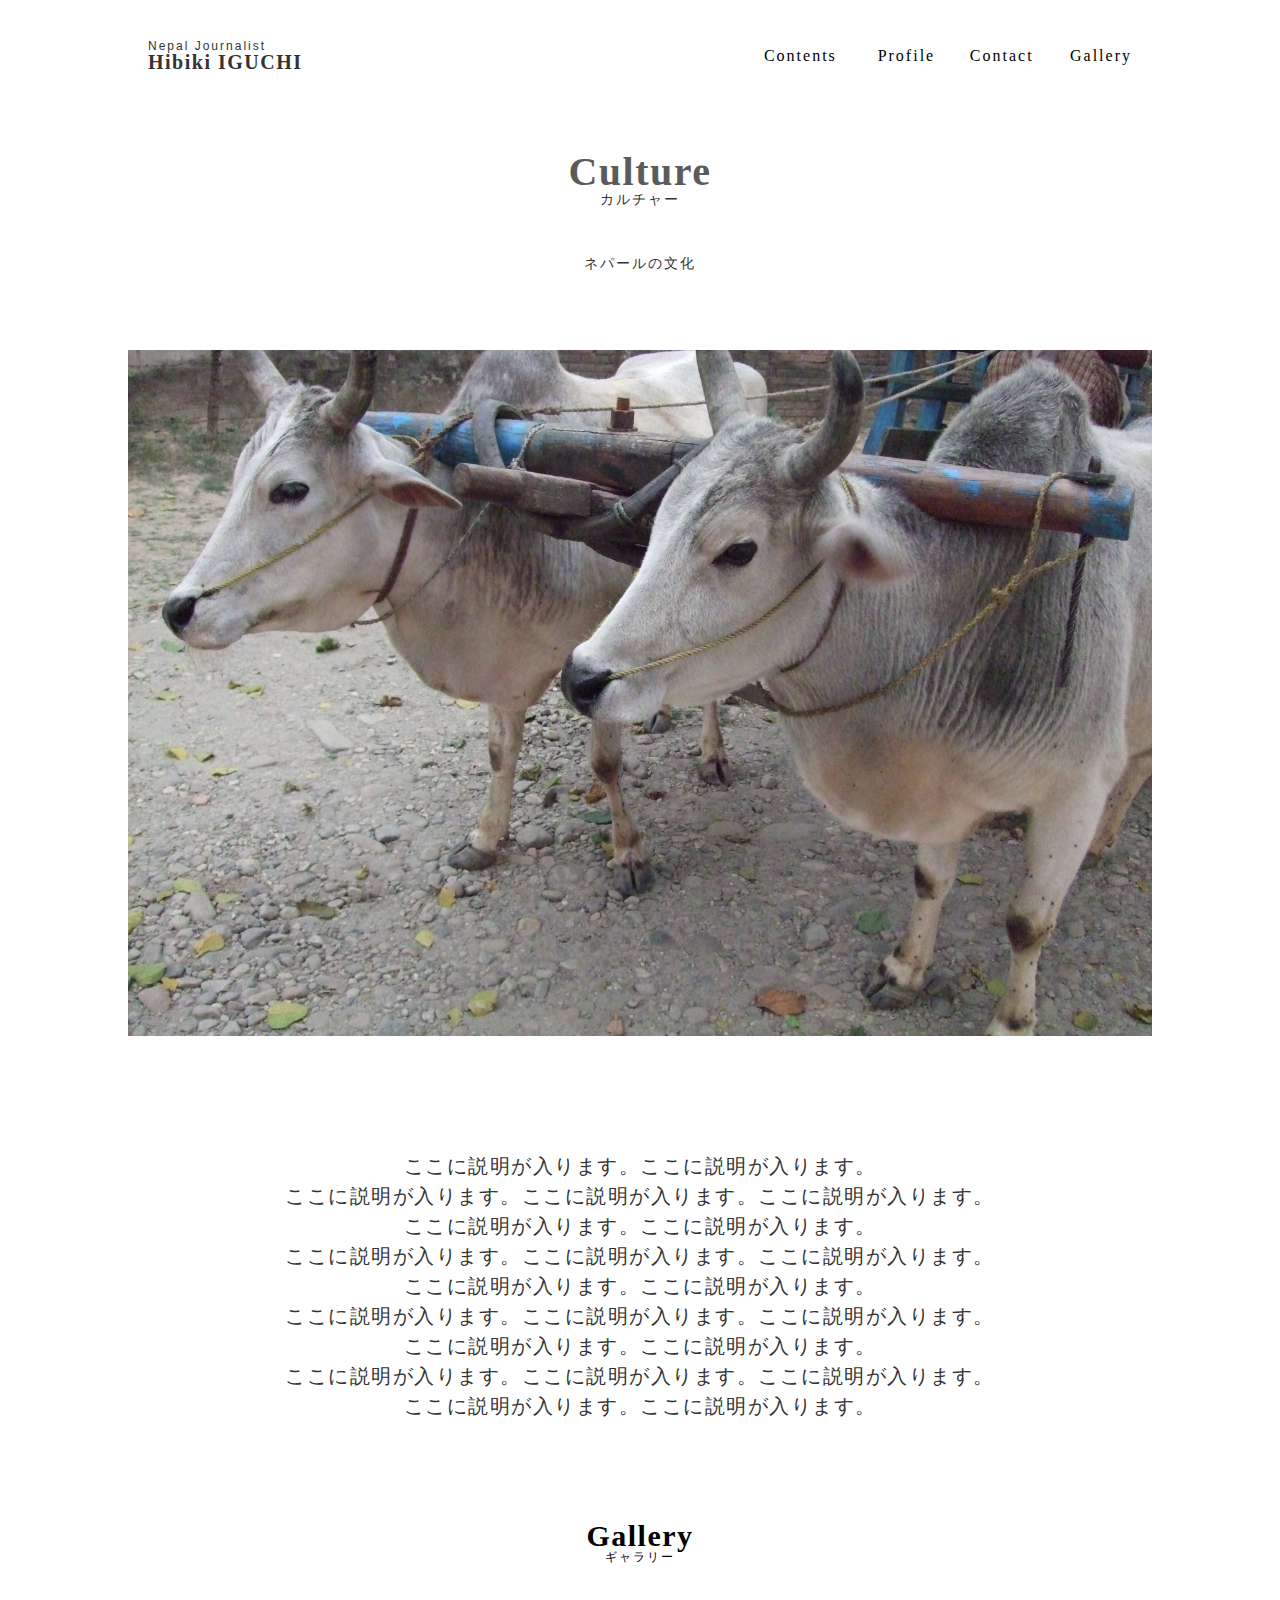
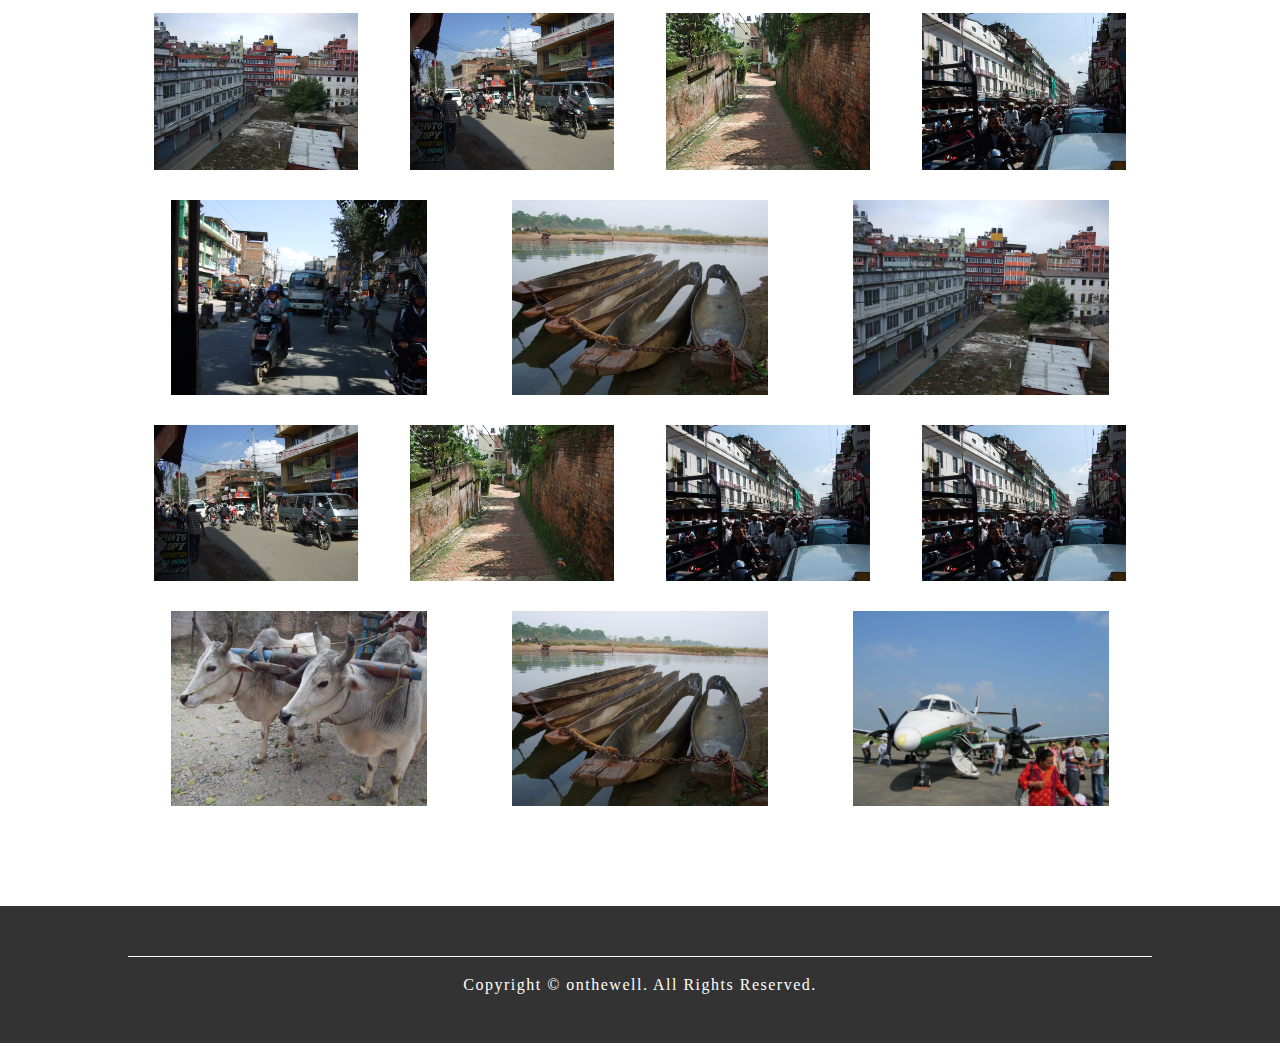
<file: culture/index.html>
<!DOCTYPE html>
<html lang="ja">

<head>
    <meta charset="UTF-8" />
    <meta name="viewport" content="width=device-width, initial-scale=1.0" />
    <meta http-equiv="X-UA-Compatible" content="ie=edge" />
    <link href="https://fonts.googleapis.com/css?family=Noto+Serif+JP&display=swap" rel="stylesheet" />
    <link href="https://use.fontawesome.com/releases/v5.6.1/css/all.css" rel="stylesheet" />
    <script src="https://ajax.googleapis.com/ajax/libs/jquery/3.4.1/jquery.min.js"></script>
    <link rel="stylesheet" href="./css/main.css" />
    <title>ネパールの文化</title>
</head>

<body>
    <!-- topへ戻るボタン -->
    <button id="top_return_bt">Top</button>
    <!-- topへ戻るボタン -->
    <header>
        <div class="inner">
            <div class="hd_wrap">
                <div class="hd_title"><a href="../index.html">
                        <p>Nepal Journalist</p>
                        <h1>Hibiki IGUCHI</h1>
                    </a>
                </div>
                <nav>
                    <ul>
                        <li class="menu_nav"><a href="../#contents">Contents</a></li>
                        <li class="menu_nav"><a href="../#profile">Profile</a></li>
                        <li class="menu_nav"><a href="../#contact">Contact</a></li>
                        <li class="menu_nav"><a id="menu_nav_gallery" href="#gallery">Gallery</a></li>
                    </ul>
                </nav>
            </div>
        </div>
    </header>
    <section id="about">
        <div class="inner">
            <div class="about_title_wrap">
                <h1 class="about_title">Culture</h1>
                <p class="about_text one">カルチャー</p>
                <p class="about_text second">ネパールの文化</p>
            </div>
            <div class="img_test">
                <div class="main_img">
                    <img src="./img/DSCF7478.JPG" alt="" />
                </div>
            </div>
        </div>
        <p class="contents_text">
            <br>ここに説明が入ります。ここに説明が入ります。<br>ここに説明が入ります。ここに説明が入ります。ここに説明が入ります。<br>ここに説明が入ります。ここに説明が入ります。<br>ここに説明が入ります。ここに説明が入ります。ここに説明が入ります。<br>ここに説明が入ります。ここに説明が入ります。<br>ここに説明が入ります。ここに説明が入ります。ここに説明が入ります。<br>ここに説明が入ります。ここに説明が入ります。<br>ここに説明が入ります。ここに説明が入ります。ここに説明が入ります。<br>ここに説明が入ります。ここに説明が入ります。
        </p>
    </section>
    <section id="gallery">
        <div class="inner">
            <div class="section_title_wrap">
                <h1 class="section_title">Gallery</h1>
                <p class="section_title_text">ギャラリー</p>
            </div>
            <div class="gallery_wrap">
                <div class="gallery_wrap_one">
                    <div class="gallery_img_1">
                        <img src="./img/DSCF6373.jpg" alt="">
                    </div>
                    <div class="gallery_img_2">
                        <img src="./img/DSCF6379.jpg" alt="">
                    </div>
                    <div class="gallery_img_3">
                        <img src="./img/DSCF6434.jpg" alt=""></div>
                    <div class="gallery_img_4">
                        <img src="./img/DSCF6562.JPG" alt="">
                    </div>
                </div>
                <div class="gallery_wrap_second">
                    <div class="gallery_img_5">
                        <img src="./img/DSCF6528.jpg" alt="">
                    </div>
                    <div class="gallery_img_6">
                        <img src="./img/DSCF7499.JPG" alt="">
                    </div>
                    <div class="gallery_img_7">
                        <img src="./img/DSCF6373.jpg" alt="">
                    </div>
                </div>
                <div class="gallery_wrap_third">
                    <div class="gallery_img_8">
                        <img src="./img/DSCF6379.jpg" alt="">
                    </div>
                    <div class="gallery_img_9">
                        <img src="./img/DSCF6434.jpg" alt="">
                    </div>
                    <div class="gallery_img_10">
                        <img src="./img/DSCF6562.JPG" alt="">
                    </div>
                    <div class="gallery_img_11">
                        <img src="./img/DSCF6562.JPG" alt="">
                    </div>
                </div>
                <div class="gallery_wrap_four">
                    <div class="gallery_img_12">
                        <img src="./img/DSCF7478.JPG" alt="">
                    </div>
                    <div class="gallery_img_13">
                        <img src="./img/DSCF7499.JPG" alt="">
                    </div>
                    <div class="gallery_img_14">
                        <img src="./img/IMG_0030.JPG" alt="">
                    </div>
                </div>
            </div>
        </div>
    </section>
    <footer>
        <div class="inner">
            <p class="license">Copyright © onthewell. All Rights Reserved.</p>
        </div>
    </footer>
    <script type="module" src="./js/scroll.js"></script>
</body>

</html>
</file>
<file: culture/css/main.css>
/* 
html5doctor.com Reset Stylesheet
v1.6.1
Last Updated: 2010-09-17
Author: Richard Clark - http://richclarkdesign.com 
Twitter: @rich_clark
*/
*, *:after, *:before {
  -webkit-box-sizing: border-box;
          box-sizing: border-box;
}

html, body, div, span, object, iframe,
h1, h2, h3, h4, h5, h6, p, blockquote, pre,
abbr, address, cite, code,
del, dfn, em, img, ins, kbd, q, samp,
small, strong, sub, sup, var,
b, i,
dl, dt, dd, ol, ul, li,
fieldset, form, label, legend,
table, caption, tbody, tfoot, thead, tr, th, td,
article, aside, canvas, details, figcaption, figure,
footer, header, hgroup, menu, nav, section, summary,
time, mark, audio, video {
  margin: 0;
  padding: 0;
  border: 0;
  outline: 0;
  font-size: 100%;
  vertical-align: baseline;
  background: transparent;
}

body {
  line-height: 1;
}

article, aside, details, figcaption, figure,
footer, header, hgroup, menu, nav, section {
  display: block;
}

nav, ul, li {
  list-style: none;
}

blockquote, q {
  quotes: none;
}

blockquote:before, blockquote:after,
q:before, q:after {
  content: '';
  content: none;
}

a {
  text-decoration: none;
  color: inherit;
  margin: 0;
  padding: 0;
  font-size: 100%;
  vertical-align: baseline;
  background: transparent;
}

a:visited {
  color: inherit;
}

/* change colours to suit your needs */
ins {
  background-color: #ff9;
  color: #000;
  text-decoration: none;
}

/* change colours to suit your needs */
mark {
  background-color: #ff9;
  color: #000;
  font-style: italic;
  font-weight: bold;
}

del {
  text-decoration: line-through;
}

abbr[title], dfn[title] {
  border-bottom: 1px dotted;
  cursor: help;
}

table {
  border-collapse: collapse;
  border-spacing: 0;
}

/* change border colour to suit your needs */
hr {
  display: block;
  height: 1px;
  border: 0;
  border-top: 1px solid #cccccc;
  margin: 1em 0;
  padding: 0;
}

input, select {
  vertical-align: middle;
}
body {
  font-family: "Times New Roman", Times, serif;
}

.inner {
  margin: 0 auto;
  width: 80%;
  height: 100%;
}

.section_title_wrap {
  width: 100%;
  display: -webkit-box;
  display: -ms-flexbox;
  display: flex;
  -webkit-box-align: center;
      -ms-flex-align: center;
          align-items: center;
  -webkit-box-orient: vertical;
  -webkit-box-direction: normal;
      -ms-flex-direction: column;
          flex-direction: column;
}

.section_title_wrap .section_title {
  font-size: 30px;
  color: black;
  letter-spacing: 1.5px;
}

.section_title_wrap .section_title_text {
  font-family: "Franklin Gothic Medium", "Arial Narrow", Arial, sans-serif;
  font-size: 12px;
  color: black;
  font-weight: normal;
  letter-spacing: 2px;
}

#top_return_bt {
  font-family: "Franklin Gothic Medium", "Arial Narrow", Arial, sans-serif;
  font-size: 14px;
  color: white;
  font-weight: normal;
  letter-spacing: 2px;
  display: -webkit-box;
  display: -ms-flexbox;
  display: flex;
  position: fixed;
  z-index: 80;
  background: black;
  letter-spacing: 6px;
  width: 5vw;
  padding: 20px;
  -webkit-box-pack: center;
      -ms-flex-pack: center;
          justify-content: center;
  border: 1px solid white;
  bottom: 5px;
  right: 10px;
  border-radius: 10px;
  opacity: 0.8;
}

#top_return_bt:hover {
  opacity: 0.5;
  cursor: pointer;
  cursor: hand;
}

header {
  width: 100%;
}

.hd_wrap {
  padding: 40px 20px 30px 20px;
  display: -webkit-box;
  display: -ms-flexbox;
  display: flex;
  -webkit-box-pack: justify;
      -ms-flex-pack: justify;
          justify-content: space-between;
}

.hd_wrap nav {
  width: 40%;
  display: -webkit-box;
  display: -ms-flexbox;
  display: flex;
  -webkit-box-align: center;
      -ms-flex-align: center;
          align-items: center;
}

.hd_wrap nav ul {
  display: -webkit-box;
  display: -ms-flexbox;
  display: flex;
  -ms-flex-pack: distribute;
      justify-content: space-around;
  width: 100%;
}

.hd_wrap nav ul .menu_nav {
  width: 33%;
  text-align: right;
  letter-spacing: 2px;
}

.hd_wrap nav ul .menu_nav a:hover {
  opacity: 0.6;
  cursor: pointer;
  cursor: hand;
}

.hd_title {
  display: -webkit-box;
  display: -ms-flexbox;
  display: flex;
  -webkit-box-orient: vertical;
  -webkit-box-direction: normal;
      -ms-flex-direction: column;
          flex-direction: column;
  -webkit-box-pack: center;
      -ms-flex-pack: center;
          justify-content: center;
  cursor: pointer;
}

.hd_title :hover {
  opacity: 0.8;
}

.hd_title p {
  font-family: "Franklin Gothic Medium", "Arial Narrow", Arial, sans-serif;
  font-size: 12px;
  color: #333333;
  font-weight: normal;
  letter-spacing: 2px;
}

.hd_title h1 {
  font-size: 20px;
  color: #333333;
  letter-spacing: 1.5px;
}

#about {
  padding-bottom: 100px;
}

#about .about_title_wrap {
  display: -webkit-box;
  display: -ms-flexbox;
  display: flex;
  -webkit-box-orient: vertical;
  -webkit-box-direction: normal;
      -ms-flex-direction: column;
          flex-direction: column;
  -webkit-box-pack: center;
      -ms-flex-pack: center;
          justify-content: center;
  text-align: center;
  padding: 50px 0;
}

#about .about_title_wrap .about_title {
  font-size: 40px;
  color: #333333;
  letter-spacing: 1.5px;
  opacity: 0.8;
}

#about .about_title_wrap .about_text {
  font-family: "Franklin Gothic Medium", "Arial Narrow", Arial, sans-serif;
  font-size: 14px;
  color: #333333;
  font-weight: normal;
  letter-spacing: 2px;
}

#about .about_title_wrap .one {
  margin-bottom: 50px;
}

#about .about_title_wrap .second {
  margin-bottom: 30px;
}

#about .img_test {
  display: -webkit-box;
  display: -ms-flexbox;
  display: flex;
  -webkit-box-pack: center;
      -ms-flex-pack: center;
          justify-content: center;
}

#about .img_test .main_img {
  width: 100%;
  overflow: hidden;
}

#about .img_test .main_img img {
  width: 100%;
  height: 100%;
  -webkit-transform: translateY(-85px);
          transform: translateY(-85px);
}

#about .contents_text {
  font-size: 20px;
  color: #333333;
  letter-spacing: 1.5px;
  display: -webkit-box;
  display: -ms-flexbox;
  display: flex;
  -webkit-box-pack: center;
      -ms-flex-pack: center;
          justify-content: center;
  text-align: center;
  line-height: 150%;
}

#gallery {
  padding-bottom: 100px;
}

#gallery .gallery_wrap {
  width: 100%;
  height: 100%;
  overflow: hidden;
  display: -webkit-box;
  display: -ms-flexbox;
  display: flex;
  -ms-flex-wrap: wrap;
      flex-wrap: wrap;
  -webkit-box-pack: justify;
      -ms-flex-pack: justify;
          justify-content: space-between;
  margin-top: 50px;
}

#gallery .gallery_wrap .gallery_wrap_one {
  display: -webkit-box;
  display: -ms-flexbox;
  display: flex;
  -ms-flex-pack: distribute;
      justify-content: space-around;
  margin-bottom: 30px;
}

#gallery .gallery_wrap .gallery_wrap_one .gallery_img_1, #gallery .gallery_wrap .gallery_wrap_one .gallery_img_2, #gallery .gallery_wrap .gallery_wrap_one .gallery_img_3, #gallery .gallery_wrap .gallery_wrap_one .gallery_img_4 {
  width: 20%;
}

#gallery .gallery_wrap .gallery_wrap_one .gallery_img_1:hover, #gallery .gallery_wrap .gallery_wrap_one .gallery_img_2:hover, #gallery .gallery_wrap .gallery_wrap_one .gallery_img_3:hover, #gallery .gallery_wrap .gallery_wrap_one .gallery_img_4:hover {
  opacity: 0.7;
  cursor: pointer;
  cursor: hand;
}

#gallery .gallery_wrap .gallery_wrap_one .gallery_img_1 img, #gallery .gallery_wrap .gallery_wrap_one .gallery_img_2 img, #gallery .gallery_wrap .gallery_wrap_one .gallery_img_3 img, #gallery .gallery_wrap .gallery_wrap_one .gallery_img_4 img {
  width: 100%;
  height: 100%;
}

#gallery .gallery_wrap .gallery_wrap_second {
  display: -webkit-box;
  display: -ms-flexbox;
  display: flex;
  -ms-flex-pack: distribute;
      justify-content: space-around;
  margin-bottom: 30px;
}

#gallery .gallery_wrap .gallery_wrap_second .gallery_img_5, #gallery .gallery_wrap .gallery_wrap_second .gallery_img_6, #gallery .gallery_wrap .gallery_wrap_second .gallery_img_7 {
  width: 25%;
}

#gallery .gallery_wrap .gallery_wrap_second .gallery_img_5:hover, #gallery .gallery_wrap .gallery_wrap_second .gallery_img_6:hover, #gallery .gallery_wrap .gallery_wrap_second .gallery_img_7:hover {
  opacity: 0.7;
  cursor: pointer;
  cursor: hand;
}

#gallery .gallery_wrap .gallery_wrap_second .gallery_img_5 img, #gallery .gallery_wrap .gallery_wrap_second .gallery_img_6 img, #gallery .gallery_wrap .gallery_wrap_second .gallery_img_7 img {
  width: 100%;
  height: 100%;
}

#gallery .gallery_wrap .gallery_wrap_third {
  display: -webkit-box;
  display: -ms-flexbox;
  display: flex;
  -ms-flex-pack: distribute;
      justify-content: space-around;
  margin-bottom: 30px;
}

#gallery .gallery_wrap .gallery_wrap_third .gallery_img_8, #gallery .gallery_wrap .gallery_wrap_third .gallery_img_9, #gallery .gallery_wrap .gallery_wrap_third .gallery_img_10, #gallery .gallery_wrap .gallery_wrap_third .gallery_img_11 {
  width: 20%;
}

#gallery .gallery_wrap .gallery_wrap_third .gallery_img_8:hover, #gallery .gallery_wrap .gallery_wrap_third .gallery_img_9:hover, #gallery .gallery_wrap .gallery_wrap_third .gallery_img_10:hover, #gallery .gallery_wrap .gallery_wrap_third .gallery_img_11:hover {
  opacity: 0.7;
  cursor: pointer;
  cursor: hand;
}

#gallery .gallery_wrap .gallery_wrap_third .gallery_img_8 img, #gallery .gallery_wrap .gallery_wrap_third .gallery_img_9 img, #gallery .gallery_wrap .gallery_wrap_third .gallery_img_10 img, #gallery .gallery_wrap .gallery_wrap_third .gallery_img_11 img {
  width: 100%;
  height: 100%;
}

#gallery .gallery_wrap .gallery_wrap_four {
  display: -webkit-box;
  display: -ms-flexbox;
  display: flex;
  -ms-flex-pack: distribute;
      justify-content: space-around;
}

#gallery .gallery_wrap .gallery_wrap_four .gallery_img_12, #gallery .gallery_wrap .gallery_wrap_four .gallery_img_13, #gallery .gallery_wrap .gallery_wrap_four .gallery_img_14 {
  width: 25%;
}

#gallery .gallery_wrap .gallery_wrap_four .gallery_img_12:hover, #gallery .gallery_wrap .gallery_wrap_four .gallery_img_13:hover, #gallery .gallery_wrap .gallery_wrap_four .gallery_img_14:hover {
  opacity: 0.7;
  cursor: pointer;
  cursor: hand;
}

#gallery .gallery_wrap .gallery_wrap_four .gallery_img_12 img, #gallery .gallery_wrap .gallery_wrap_four .gallery_img_13 img, #gallery .gallery_wrap .gallery_wrap_four .gallery_img_14 img {
  width: 100%;
  height: 100%;
}

footer {
  padding: 50px 0;
  background-color: #333333;
}

footer .license {
  font-size: 16px;
  color: white;
  letter-spacing: 1.5px;
  text-align: center;
}

footer .license::before {
  display: block;
  content: "";
  width: 100%;
  height: 1px;
  border-top: 1px solid white;
  margin-bottom: 20px;
}
/*# sourceMappingURL=main.css.map */
</file>
